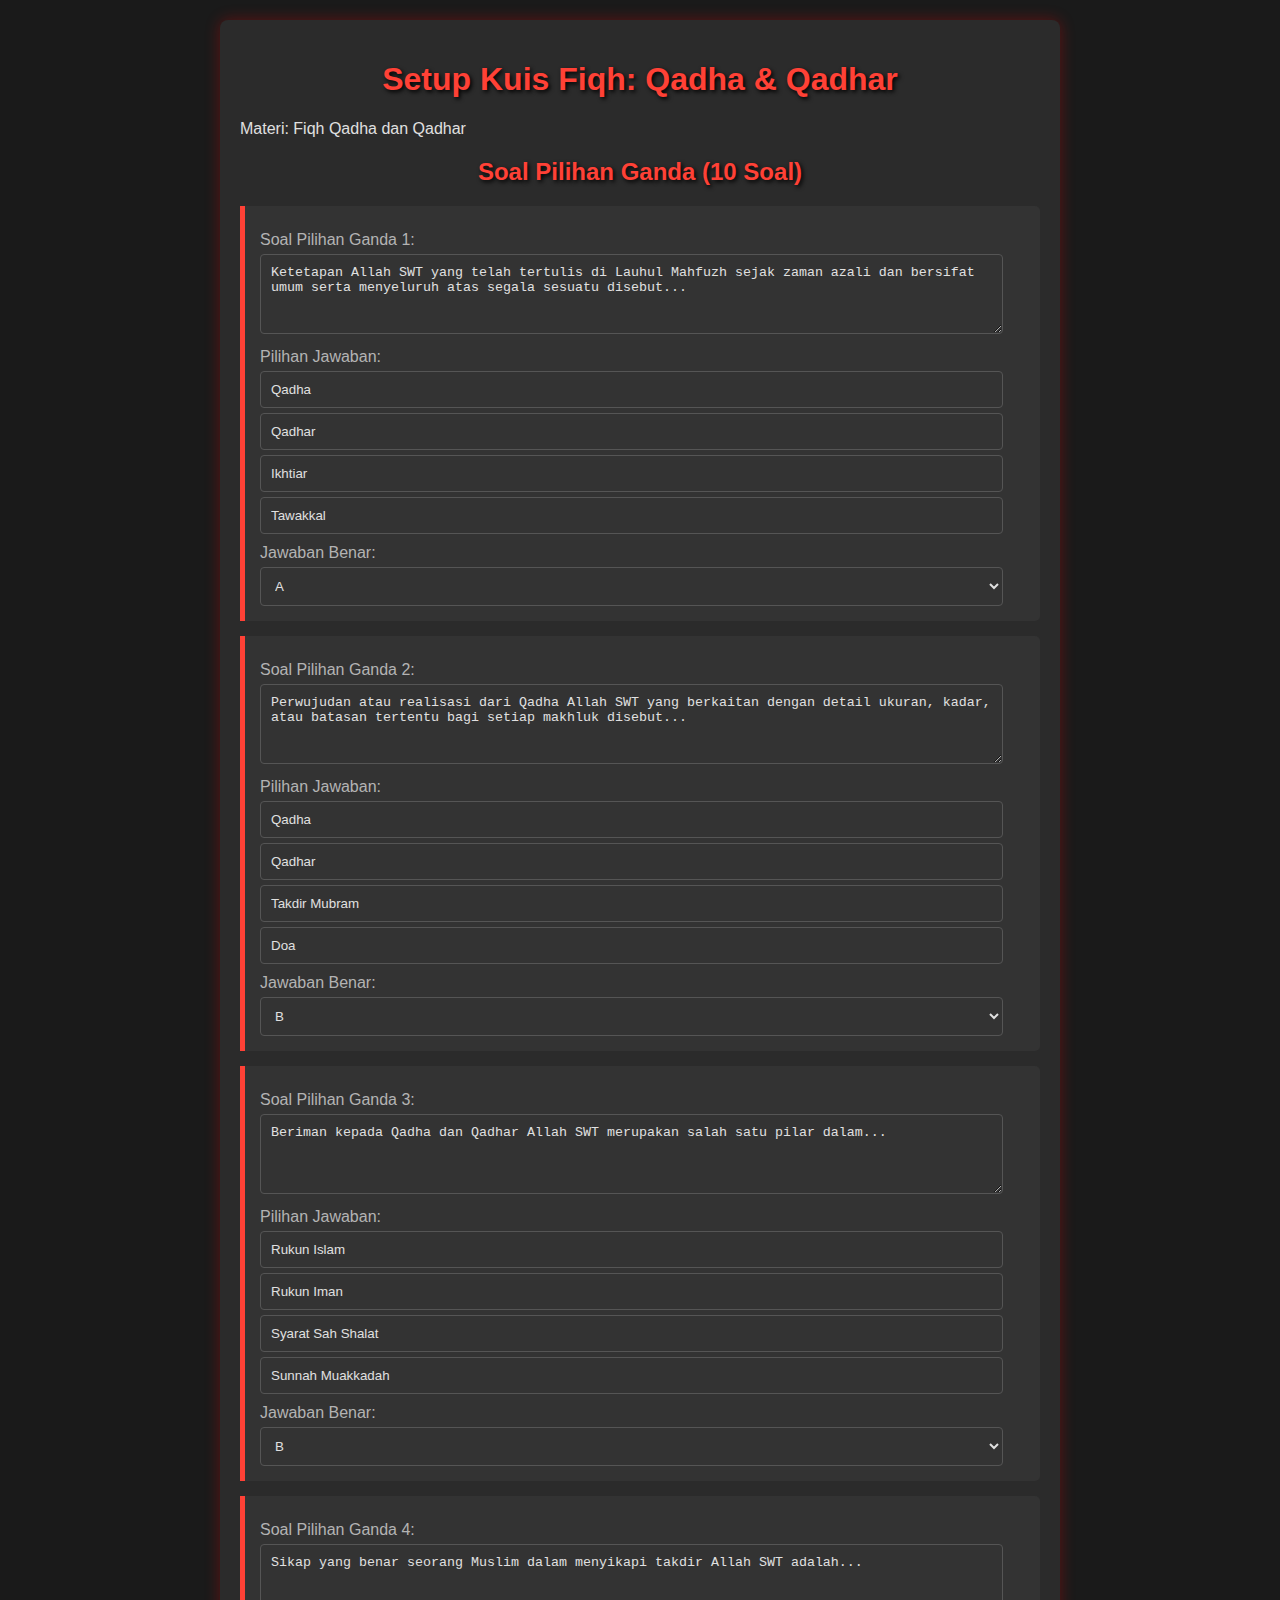
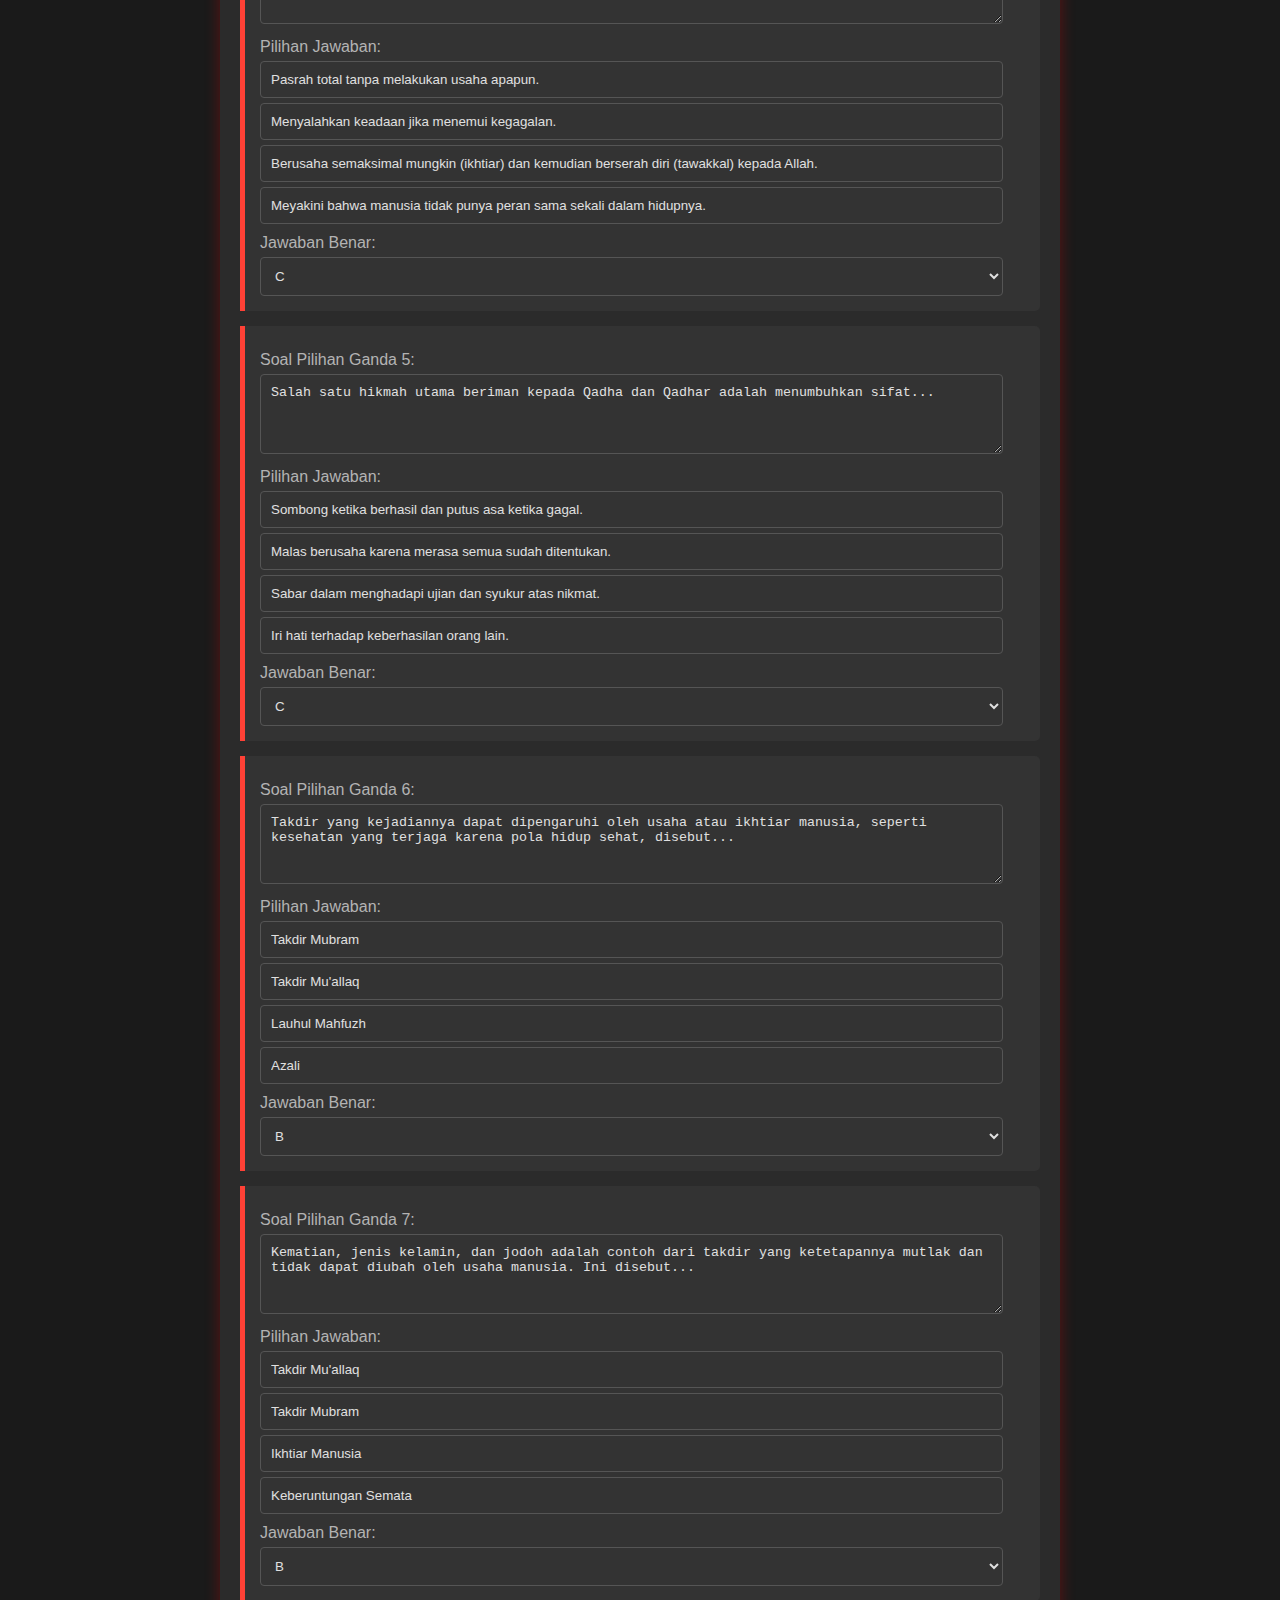
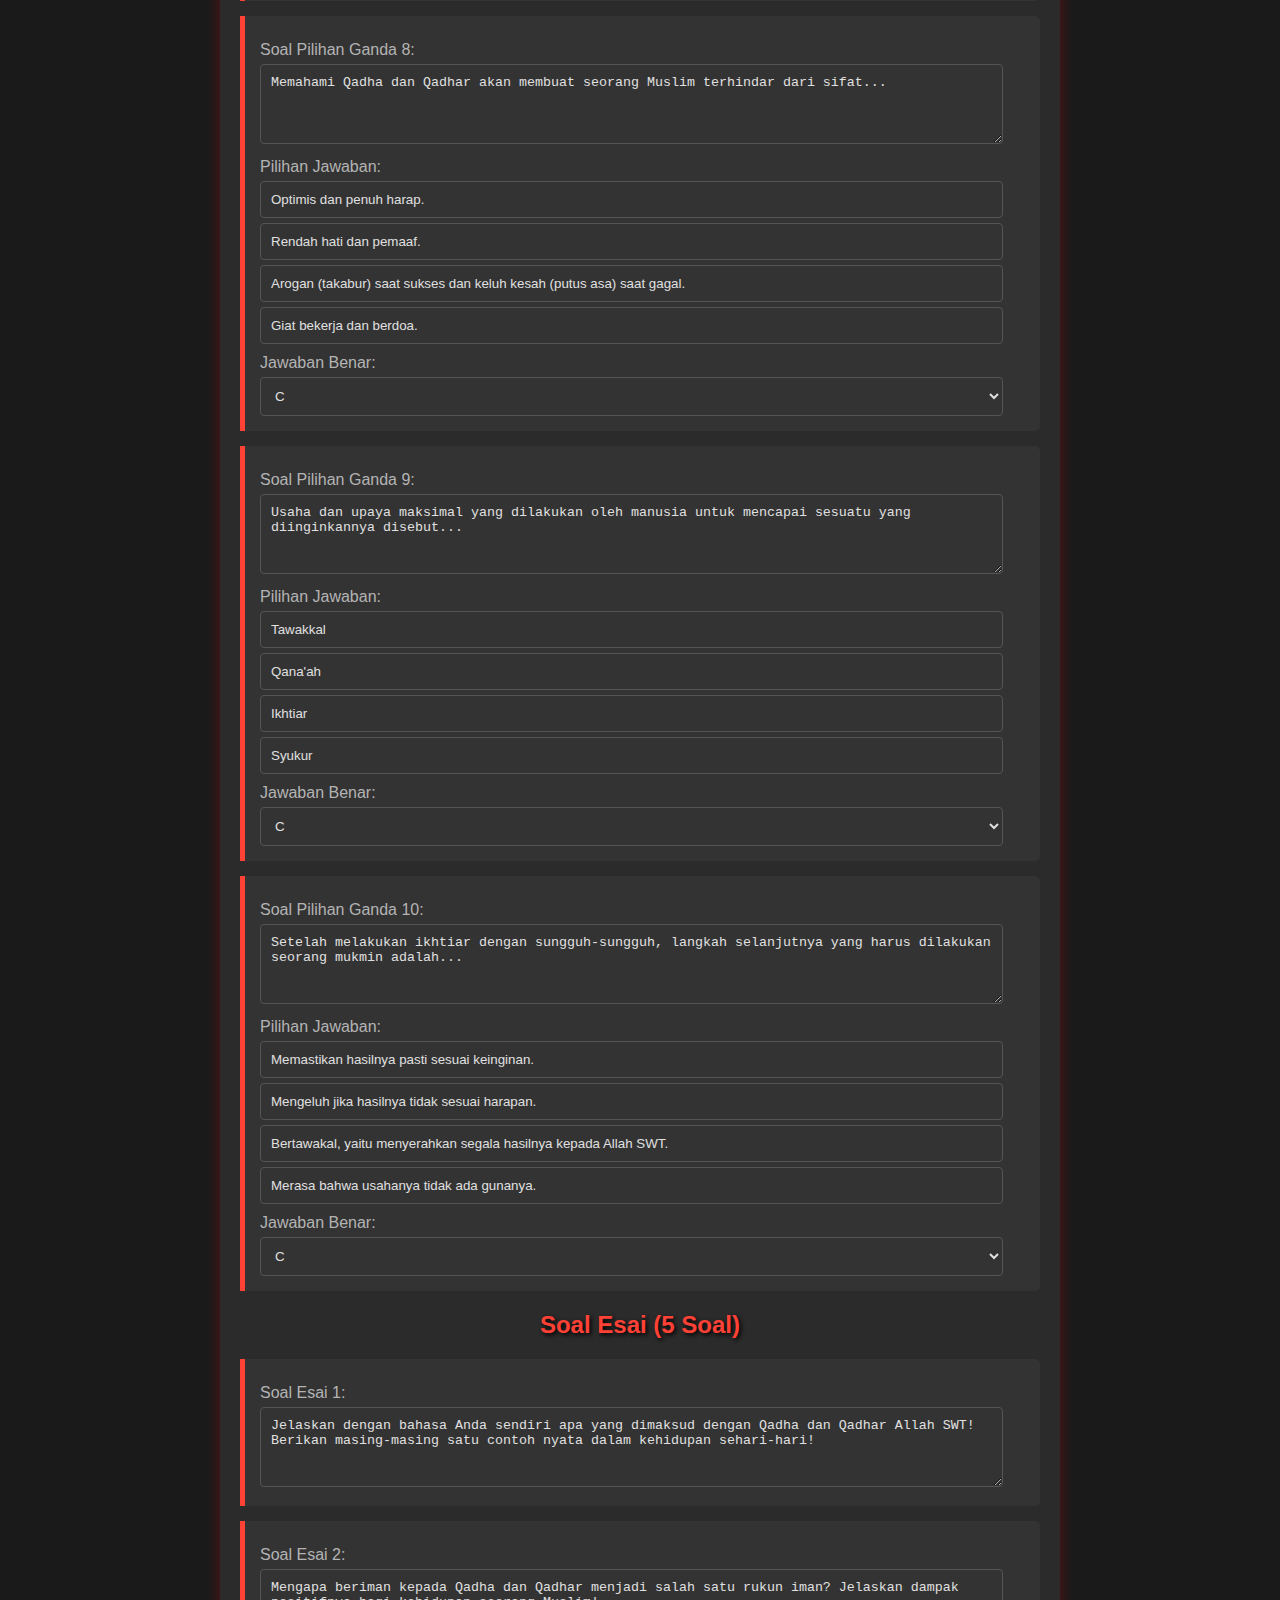
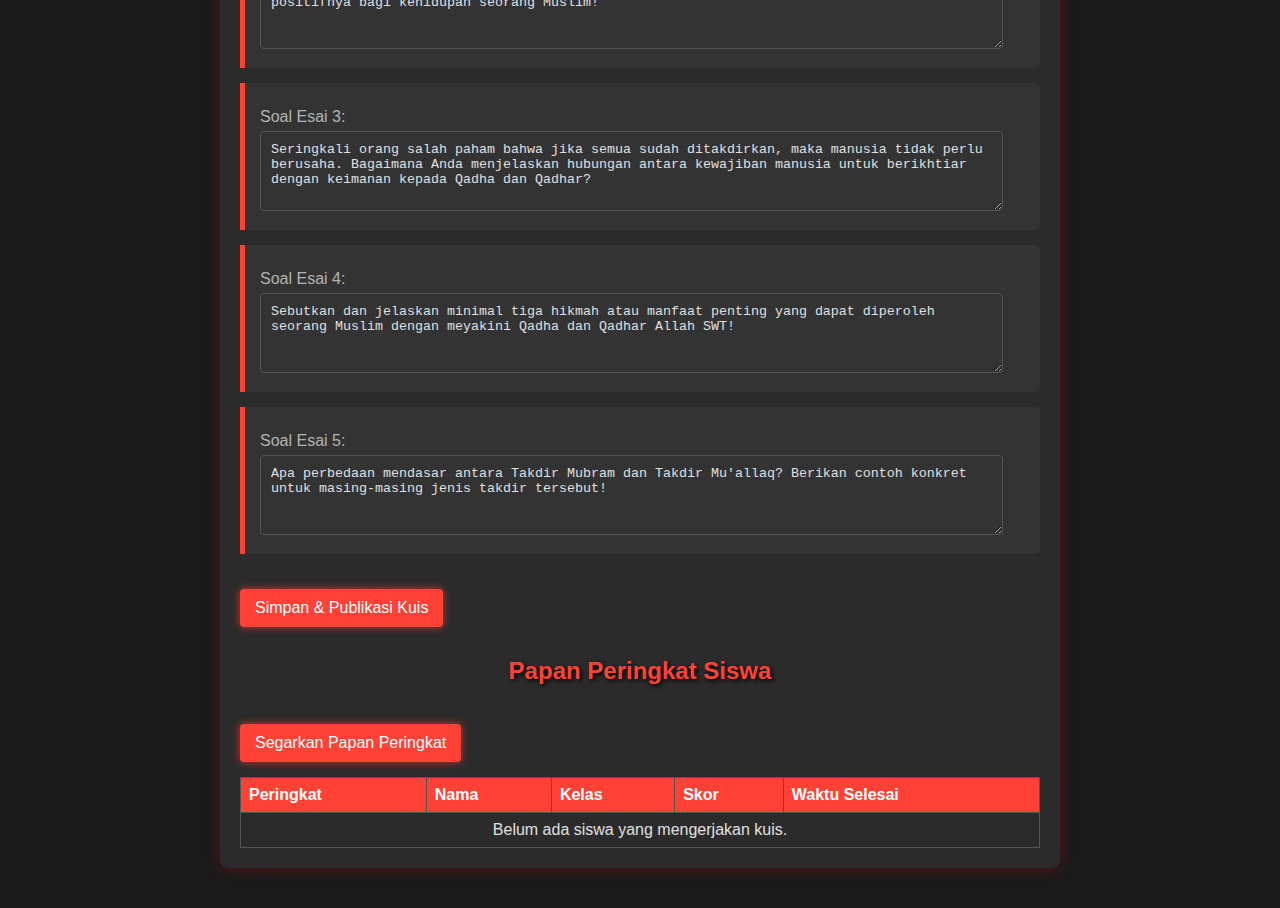
<file: fiqh-horror-quiz/index.html>
<!DOCTYPE html>
<html lang="id">
<head>
    <meta charset="UTF-8">
    <meta name="viewport" content="width=device-width, initial-scale=1.0">
    <title>Setup Kuis Horor Fiqh - Guru</title>
    <link rel="stylesheet" href="style.css">
</head>
<body>
    <div class="container">
        <h1>Setup Kuis Fiqh: Qadha & Qadhar</h1>
        <p>Materi: Fiqh Qadha dan Qadhar</p>

        <form id="quizSetupForm">
            <h2>Soal Pilihan Ganda (10 Soal)</h2>
            <div id="multipleChoiceQuestions">
                </div>

            <h2>Soal Esai (5 Soal)</h2>
            <div id="essayQuestions">
                </div>

            <button type="submit">Simpan & Publikasi Kuis</button>
        </form>

        <div id="publicationLink" class="hidden" style="margin-top: 20px; padding:10px; background-color:#444;">
            <h3>Kuis Siap Dipublikasikan!</h3>
            <p>Bagikan link berikut kepada siswa (buka file `student_login.html` dari proyek ini):</p>
            <input type="text" id="generatedLink" readonly style="width: 100%;">
            <p style="font-size: 0.8em; color: #aaa;">
                Catatan: Karena ini adalah versi demo client-side, "publikasi" berarti siswa membuka file <code>student_login.html</code> di browser mereka dari file proyek yang dibagikan.
                Data soal disimpan di localStorage browser Anda.
            </p>
        </div>

        <div id="leaderboard" style="margin-top: 30px;">
            <h2>Papan Peringkat Siswa</h2>
            <button id="refreshLeaderboardBtn">Segarkan Papan Peringkat</button>
            <table>
                <thead>
                    <tr>
                        <th>Peringkat</th>
                        <th>Nama</th>
                        <th>Kelas</th>
                        <th>Skor</th>
                        <th>Waktu Selesai</th>
                    </tr>
                </thead>
                <tbody id="leaderboardBody">
                    </tbody>
            </table>
        </div>
    </div>

    <script src="teacher.js"></script>
</body>
</html>
</file>
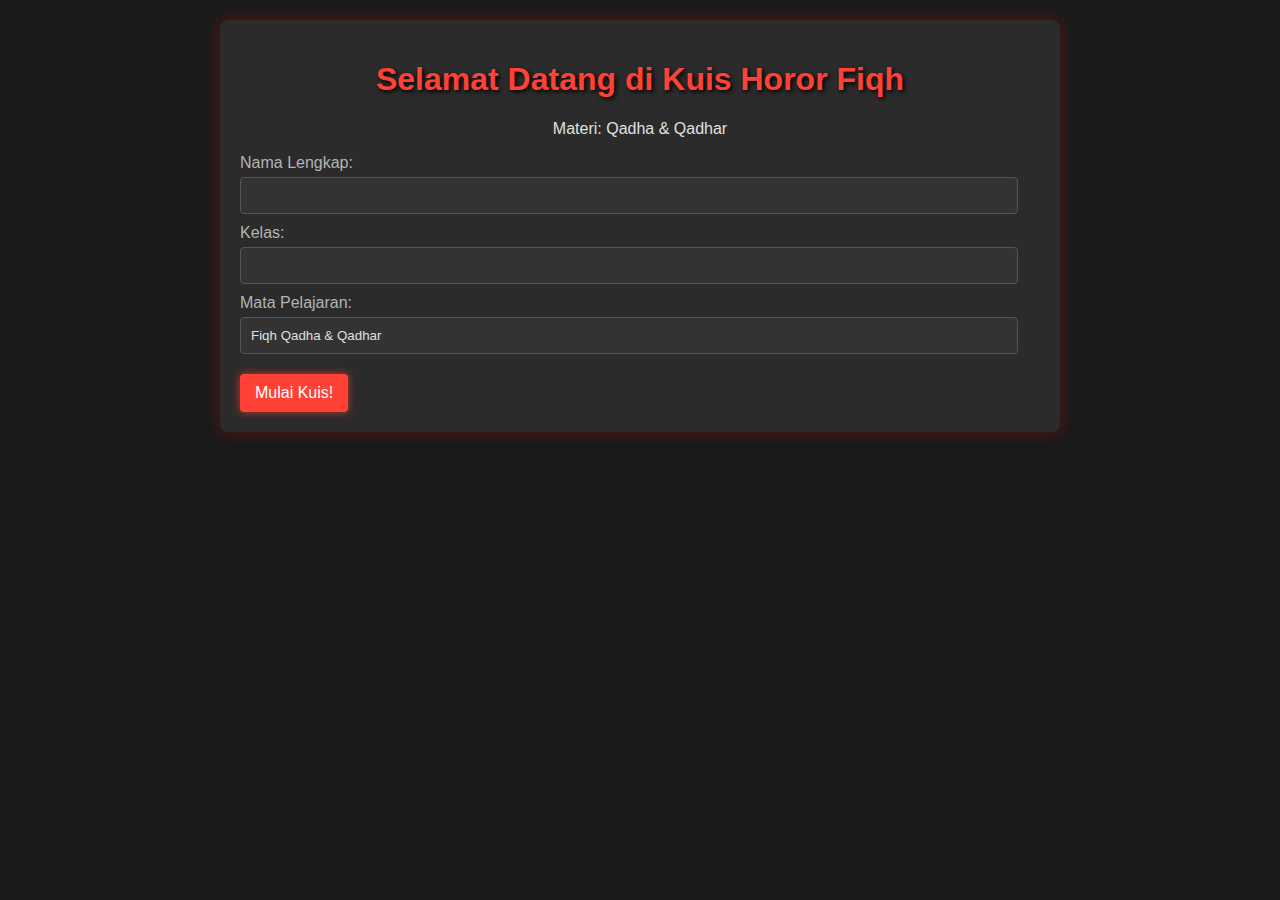
<file: fiqh-horror-quiz/student_login.html>
<!DOCTYPE html>
<html lang="id">
<head>
    <meta charset="UTF-8">
    <meta name="viewport" content="width=device-width, initial-scale=1.0">
    <title>Login Kuis Horor Fiqh</title>
    <link rel="stylesheet" href="style.css">
</head>
<body>
    <div class="container">
        <h1>Selamat Datang di Kuis Horor Fiqh</h1>
        <p style="text-align: center;">Materi: Qadha & Qadhar</p>
        <form id="loginForm">
            <label for="studentName">Nama Lengkap:</label>
            <input type="text" id="studentName" name="studentName" required>

            <label for="studentClass">Kelas:</label>
            <input type="text" id="studentClass" name="studentClass" required>

            <label for="subject">Mata Pelajaran:</label>
            <input type="text" id="subject" name="subject" value="Fiqh Qadha & Qadhar" readonly>

            <button type="submit">Mulai Kuis!</button>
        </form>
    </div>
    <script src="student.js"></script>
</body>
</html>
</file>
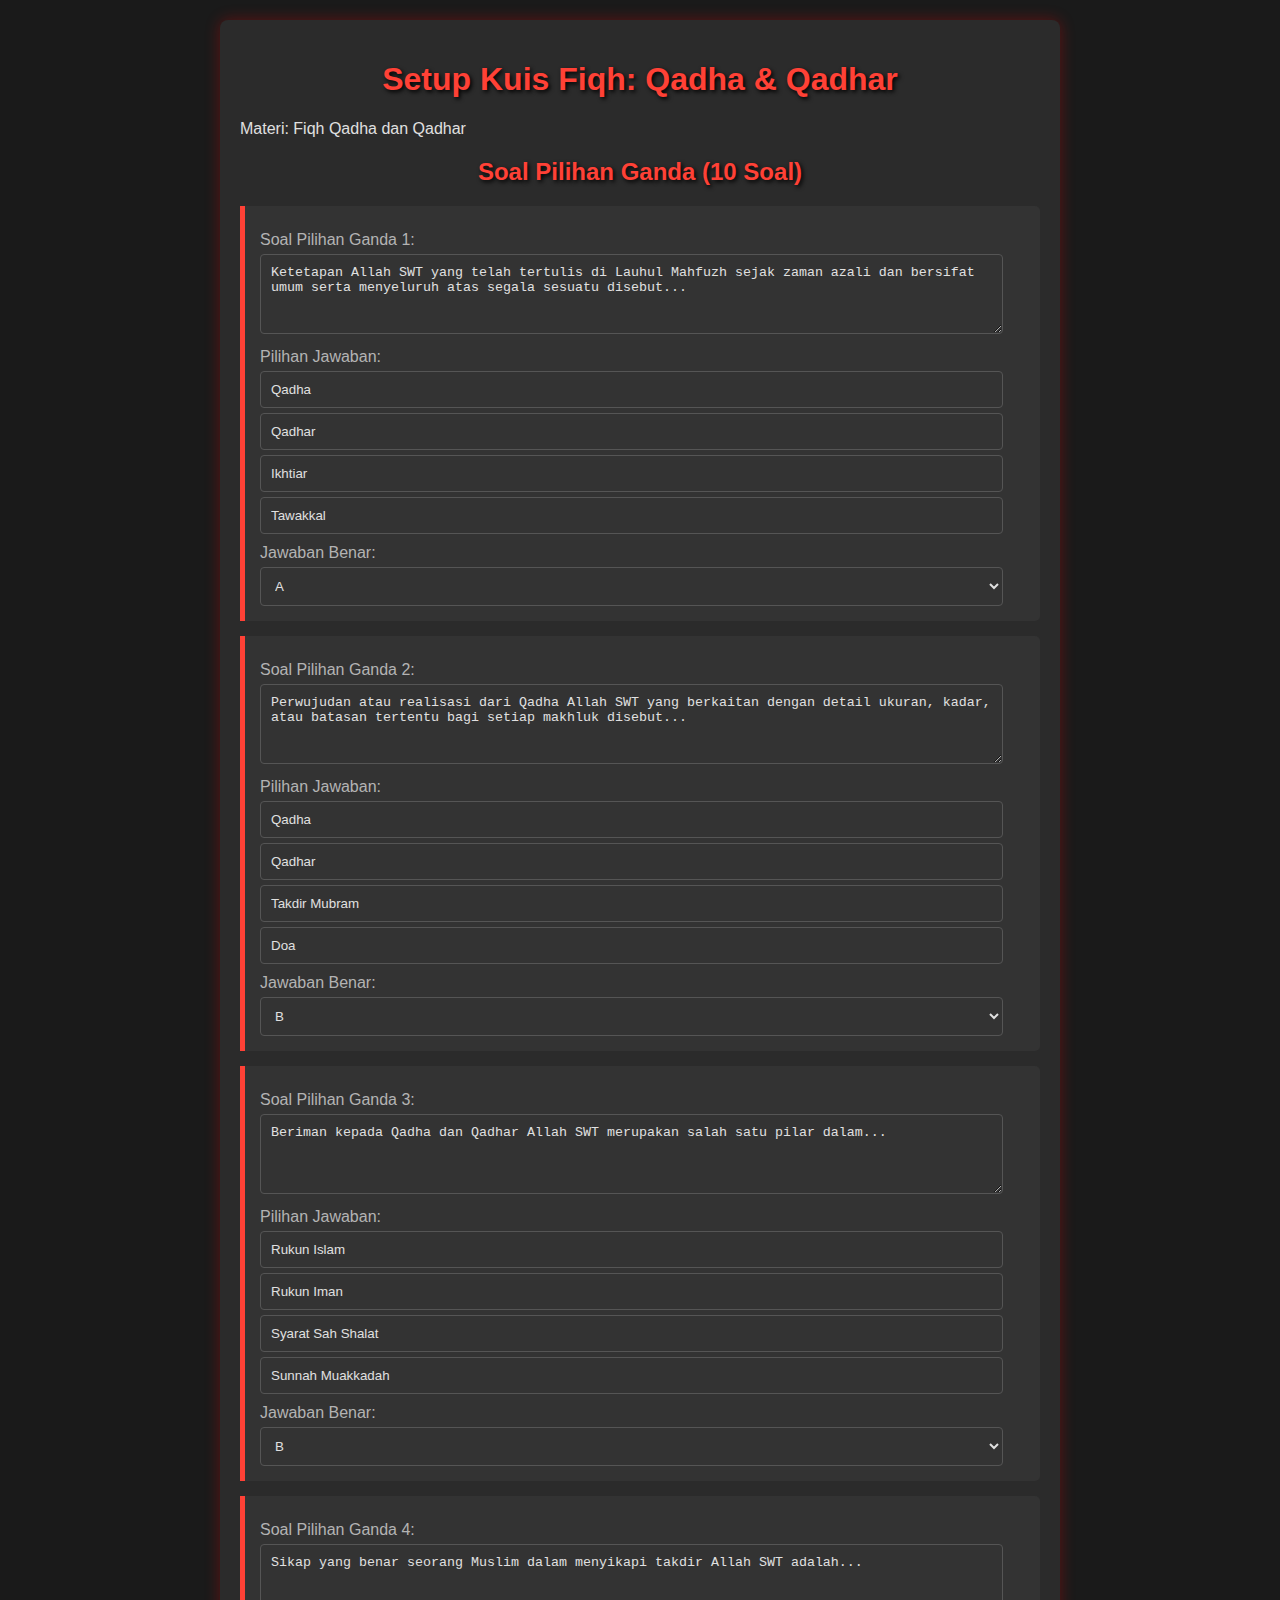
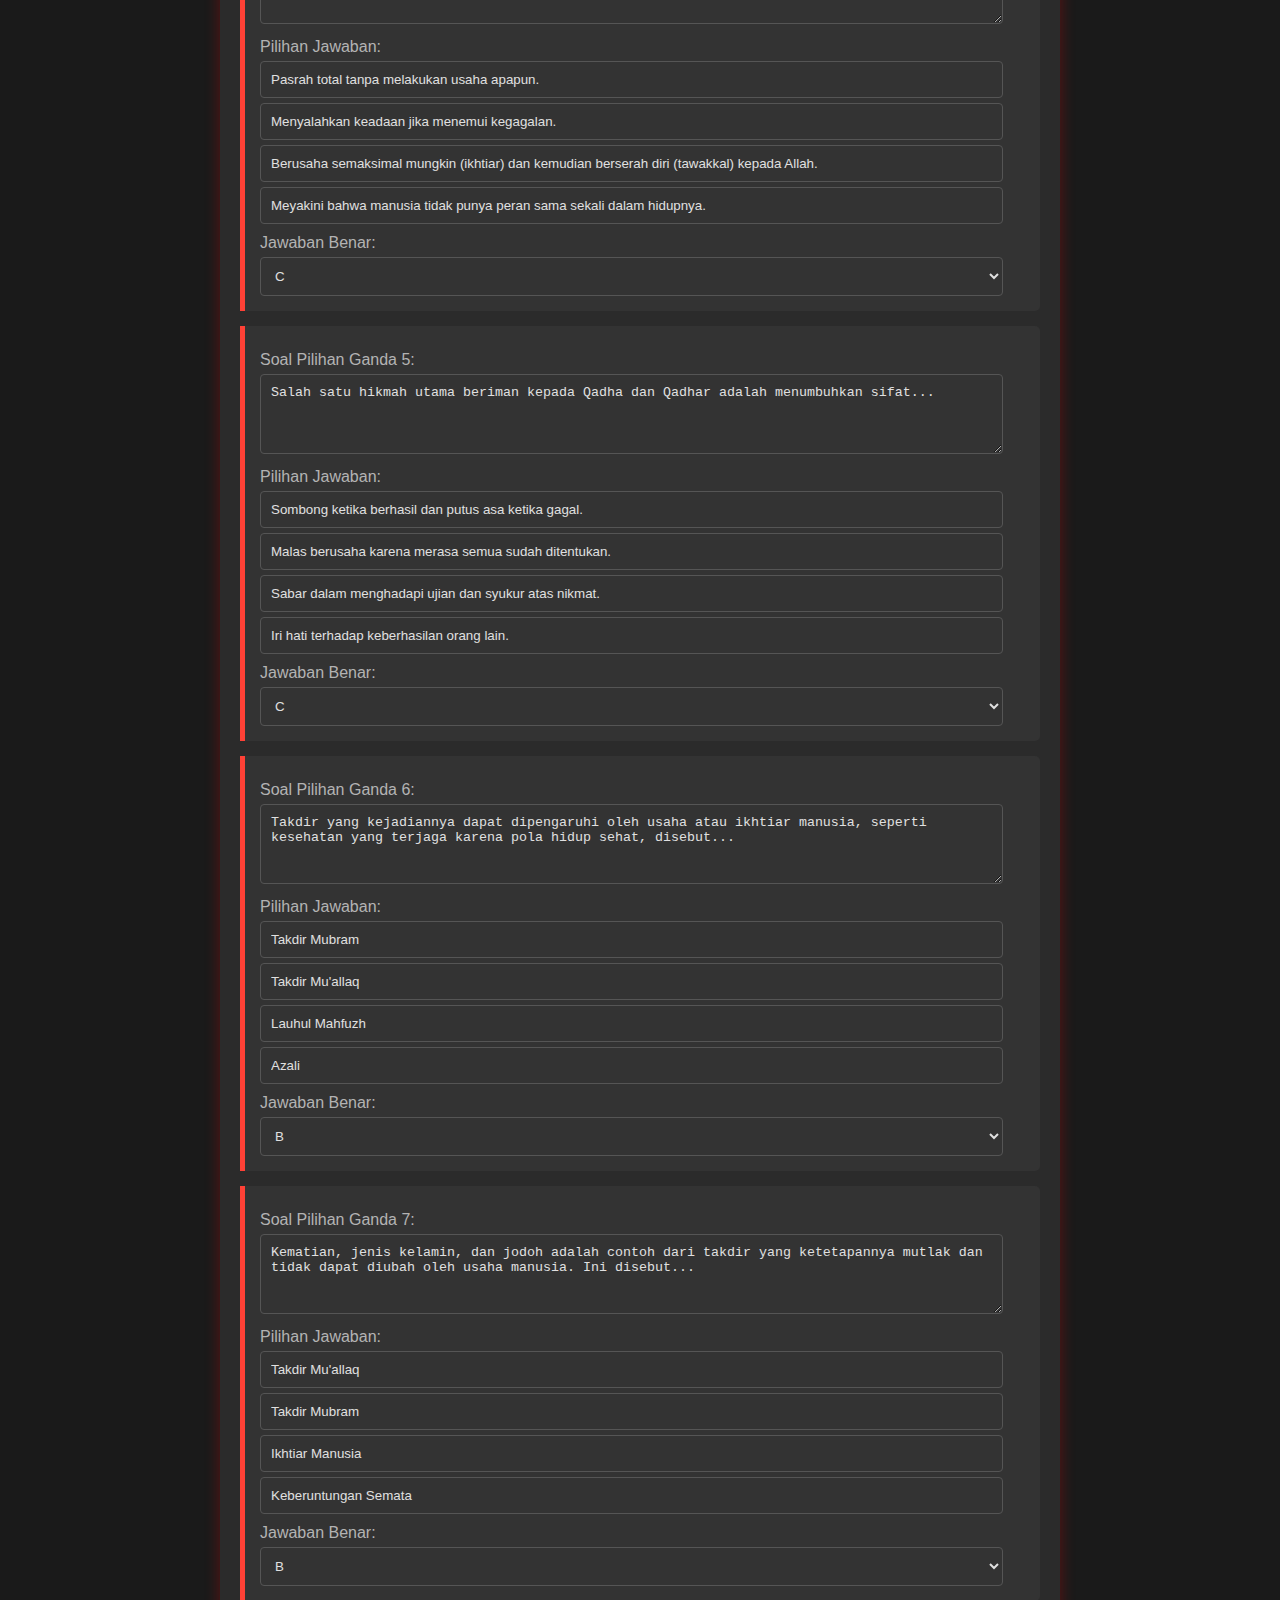
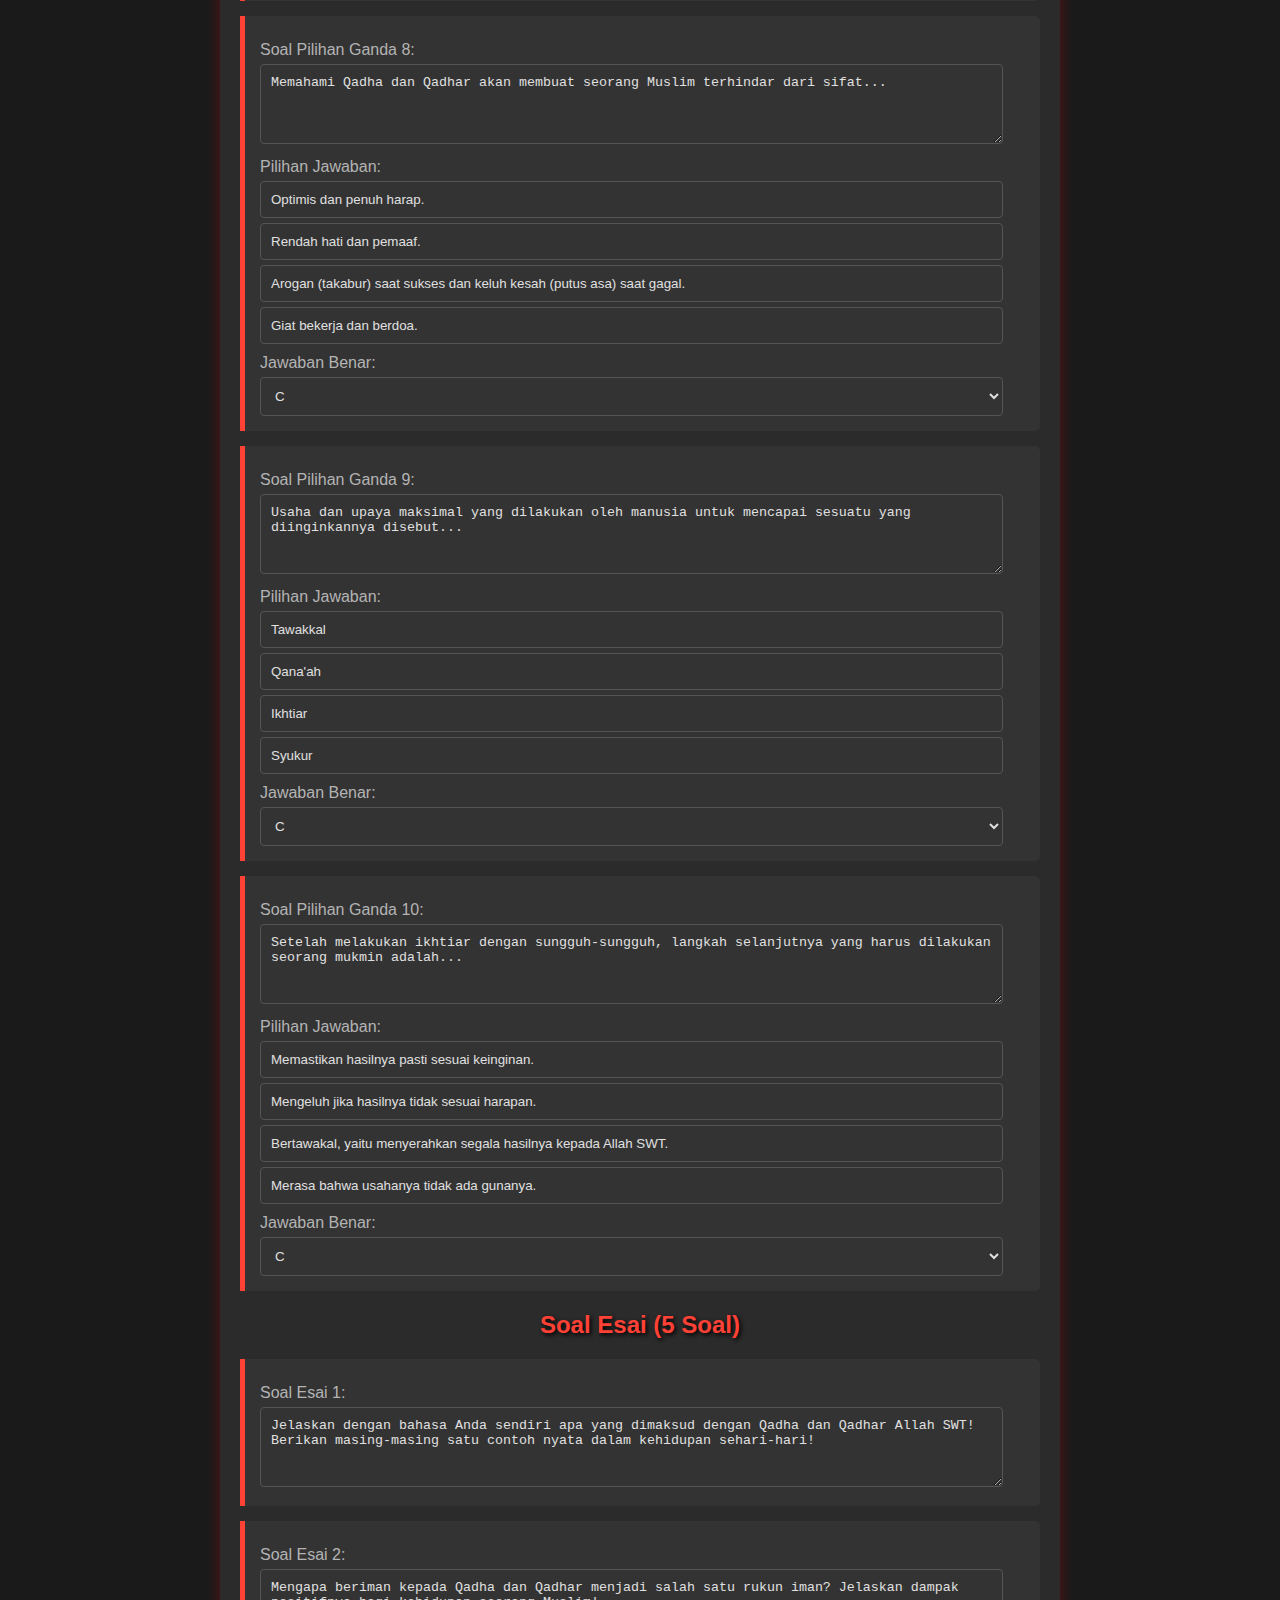
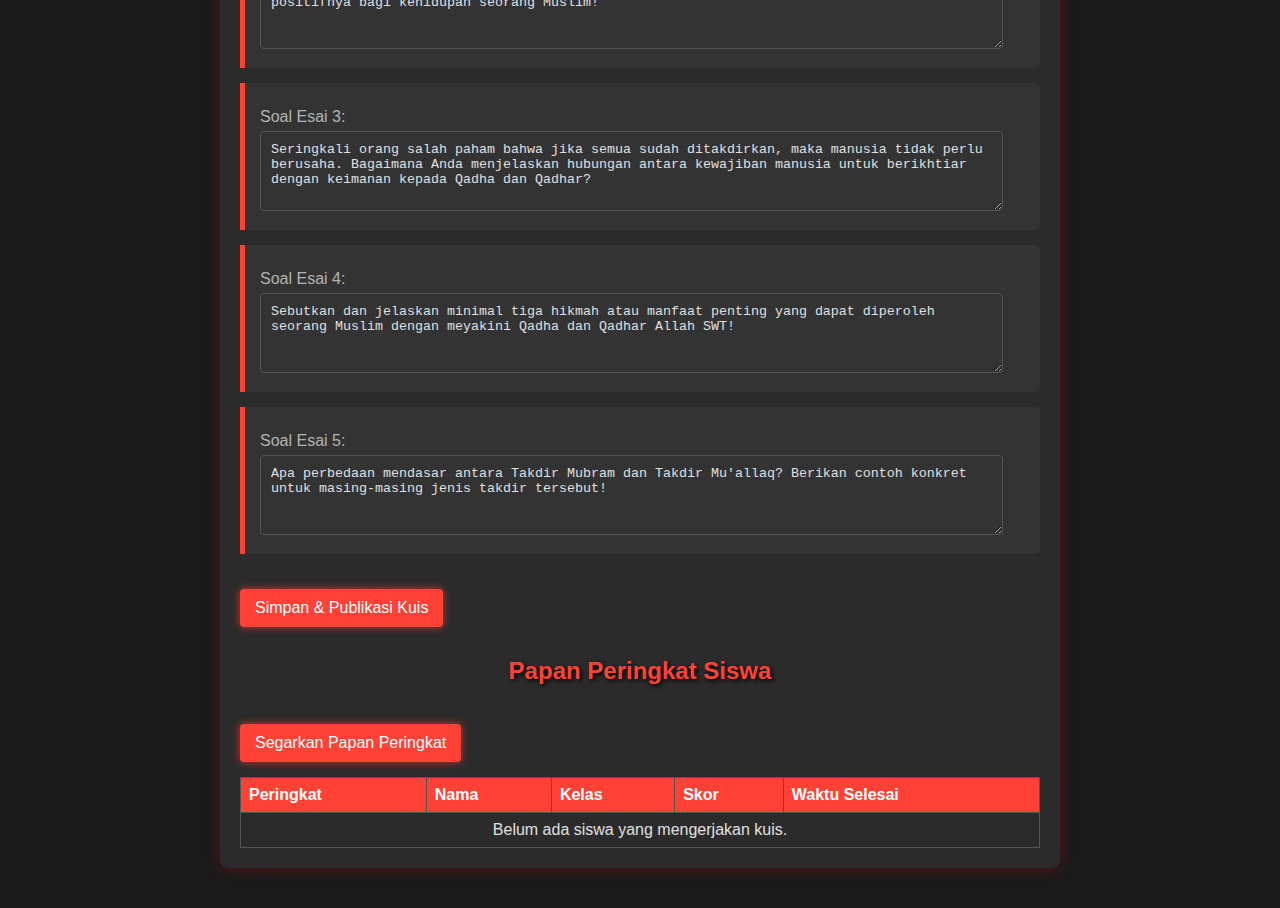
<file: fiqh-horror-quiz/teacher.html>
<!DOCTYPE html>
<html lang="id">
<head>
    <meta charset="UTF-8">
    <meta name="viewport" content="width=device-width, initial-scale=1.0">
    <title>Setup Kuis Horor Fiqh - Guru</title>
    <link rel="stylesheet" href="style.css">
</head>
<body>
    <div class="container">
        <h1>Setup Kuis Fiqh: Qadha & Qadhar</h1>
        <p>Materi: Fiqh Qadha dan Qadhar</p>

        <form id="quizSetupForm">
            <h2>Soal Pilihan Ganda (10 Soal)</h2>
            <div id="multipleChoiceQuestions">
                </div>

            <h2>Soal Esai (5 Soal)</h2>
            <div id="essayQuestions">
                </div>

            <button type="submit">Simpan & Publikasi Kuis</button>
        </form>

        <div id="publicationLink" class="hidden" style="margin-top: 20px; padding:10px; background-color:#444;">
            <h3>Kuis Siap Dipublikasikan!</h3>
            <p>Bagikan link berikut kepada siswa (buka file `student_login.html` dari proyek ini):</p>
            <input type="text" id="generatedLink" readonly style="width: 100%;">
            <p style="font-size: 0.8em; color: #aaa;">
                Catatan: Karena ini adalah versi demo client-side, "publikasi" berarti siswa membuka file <code>student_login.html</code> di browser mereka dari file proyek yang dibagikan.
                Data soal disimpan di localStorage browser Anda.
            </p>
        </div>

        <div id="leaderboard" style="margin-top: 30px;">
            <h2>Papan Peringkat Siswa</h2>
            <button id="refreshLeaderboardBtn">Segarkan Papan Peringkat</button>
            <table>
                <thead>
                    <tr>
                        <th>Peringkat</th>
                        <th>Nama</th>
                        <th>Kelas</th>
                        <th>Skor</th>
                        <th>Waktu Selesai</th>
                    </tr>
                </thead>
                <tbody id="leaderboardBody">
                    </tbody>
            </table>
        </div>
    </div>

    <script src="teacher.js"></script>
</body>
</html>
</file>
<file: fiqh-horror-quiz/style.css>
/* Tambahkan @import di baris paling atas jika ingin menggunakan Google Font */
/* @import url('https://fonts.googleapis.com/css2?family=Creepster&display=swap'); */

body {
    font-family: /* 'Creepster', cursive, */ Arial, sans-serif; /* Hapus komentar Creepster jika font diimpor */
    background-color: #1a1a1a;
    color: #e0e0e0;
    margin: 0;
    padding: 20px;
    display: flex;
    flex-direction: column;
    align-items: center;
    min-height: 100vh;
    box-sizing: border-box;
}

.container {
    background-color: #2b2b2b;
    padding: 20px;
    border-radius: 8px;
    box-shadow: 0 0 15px rgba(255, 0, 0, 0.3);
    width: 90%;
    max-width: 800px;
    margin-bottom: 20px;
}

h1, h2 {
    color: #ff4136; /* Merah darah */
    text-align: center;
    text-shadow: 2px 2px 4px #000;
}

label {
    display: block;
    margin-top: 10px;
    color: #b3b3b3;
}

input[type="text"],
input[type="number"],
textarea,
select {
    width: calc(100% - 22px); /* Disesuaikan agar padding tidak membuat overflow */
    padding: 10px;
    margin-top: 5px;
    border: 1px solid #555;
    border-radius: 4px;
    background-color: #333;
    color: #e0e0e0;
    box-sizing: border-box;
}

textarea {
    min-height: 80px;
    resize: vertical;
}

button {
    background-color: #ff4136;
    color: white;
    padding: 10px 15px;
    border: none;
    border-radius: 4px;
    cursor: pointer;
    font-size: 1em;
    margin-top: 20px;
    transition: background-color 0.3s ease;
    box-shadow: 0 0 8px rgba(255, 65, 54, 0.7);
}

button:hover {
    background-color: #dc352d;
}

.question-block {
    background-color: #333333;
    padding: 15px;
    margin-bottom: 15px;
    border-left: 5px solid #ff4136;
    border-radius: 0 5px 5px 0;
}

.options-container label { /* Ganti nama class dari .options menjadi .options-container agar lebih spesifik */
    display: block; /* Agar setiap opsi radio di baris baru */
    margin-right: 15px;
    margin-bottom: 8px; /* Jarak antar opsi radio */
    font-weight: normal;
}
.options-container input[type="radio"] {
    margin-right: 8px; /* Jarak antara radio button dan teksnya */
    width: auto;
    vertical-align: middle;
}

.hidden {
    display: none !important; /* Tambahkan !important untuk memastikan tersembunyi */
}

#jumpscare-container {
    position: fixed;
    top: 0;
    left: 0;
    width: 100%;
    height: 100%;
    background-color: rgba(0, 0, 0, 0.95); /* Lebih gelap */
    z-index: 9999;
    display: flex;
    justify-content: center;
    align-items: center;
    opacity: 0; /* Mulai dari transparan untuk animasi fade-in */
    visibility: hidden; /* Mulai dari tidak terlihat */
    transition: opacity 0.2s ease-in-out, visibility 0.2s ease-in-out;
}

#jumpscare-container.visible { /* Class untuk memunculkan jumpscare */
    opacity: 1;
    visibility: visible;
}

#jumpscare-image {
    max-width: 80%;
    max-height: 80%;
    animation: shake 0.3s 3; /* Animasi getar, 0.3 detik, 3 kali */
    transform-origin: center;
}

@keyframes shake {
    0% { transform: translate(1px, 1px) rotate(0deg); }
    10% { transform: translate(-1px, -2px) rotate(-1deg); }
    20% { transform: translate(-3px, 0px) rotate(1deg); }
    30% { transform: translate(3px, 2px) rotate(0deg); }
    40% { transform: translate(1px, -1px) rotate(1deg); }
    50% { transform: translate(-1px, 2px) rotate(-1deg); }
    60% { transform: translate(-3px, 1px) rotate(0deg); }
    70% { transform: translate(3px, 1px) rotate(-1deg); }
    80% { transform: translate(-1px, -1px) rotate(1deg); }
    90% { transform: translate(1px, 2px) rotate(0deg); }
    100% { transform: translate(1px, -2px) rotate(-1deg); }
}

#applause-container {
    position: fixed;
    top: 50%;
    left: 50%;
    transform: translate(-50%, -50%) scale(0.5); /* Mulai dari kecil */
    padding: 30px;
    background-color: #228B22; /* Hijau */
    color: white;
    border-radius: 10px;
    text-align: center;
    font-size: 1.8em; /* Sedikit diperkecil */
    z-index: 9998;
    box-shadow: 0 0 20px gold;
    opacity: 0;
    visibility: hidden;
    transition: opacity 0.3s ease, transform 0.3s ease, visibility 0.3s ease;
}
#applause-container.visible { /* Class untuk memunculkan applause */
    opacity: 1;
    visibility: visible;
    transform: translate(-50%, -50%) scale(1); /* Kembali ke ukuran normal */
}

#leaderboard table {
    width: 100%;
    border-collapse: collapse;
    margin-top: 15px;
}

#leaderboard th, #leaderboard td {
    border: 1px solid #555;
    padding: 8px;
    text-align: left;
}

#leaderboard th {
    background-color: #ff4136;
    color: white;
}

/* Responsiveness */
@media (max-width: 600px) {
    .container {
        width: 95%;
        padding: 15px;
    }
    h1 {
        font-size: 1.8em;
    }
    h2 {
        font-size: 1.5em;
    }
    button {
        font-size: 0.9em;
        padding: 8px 12px;
    }
    input[type="text"],
    input[type="number"],
    textarea,
    select {
        padding: 8px;
    }
    .options-container label {
        font-size: 0.9em;
    }
}
</file>
